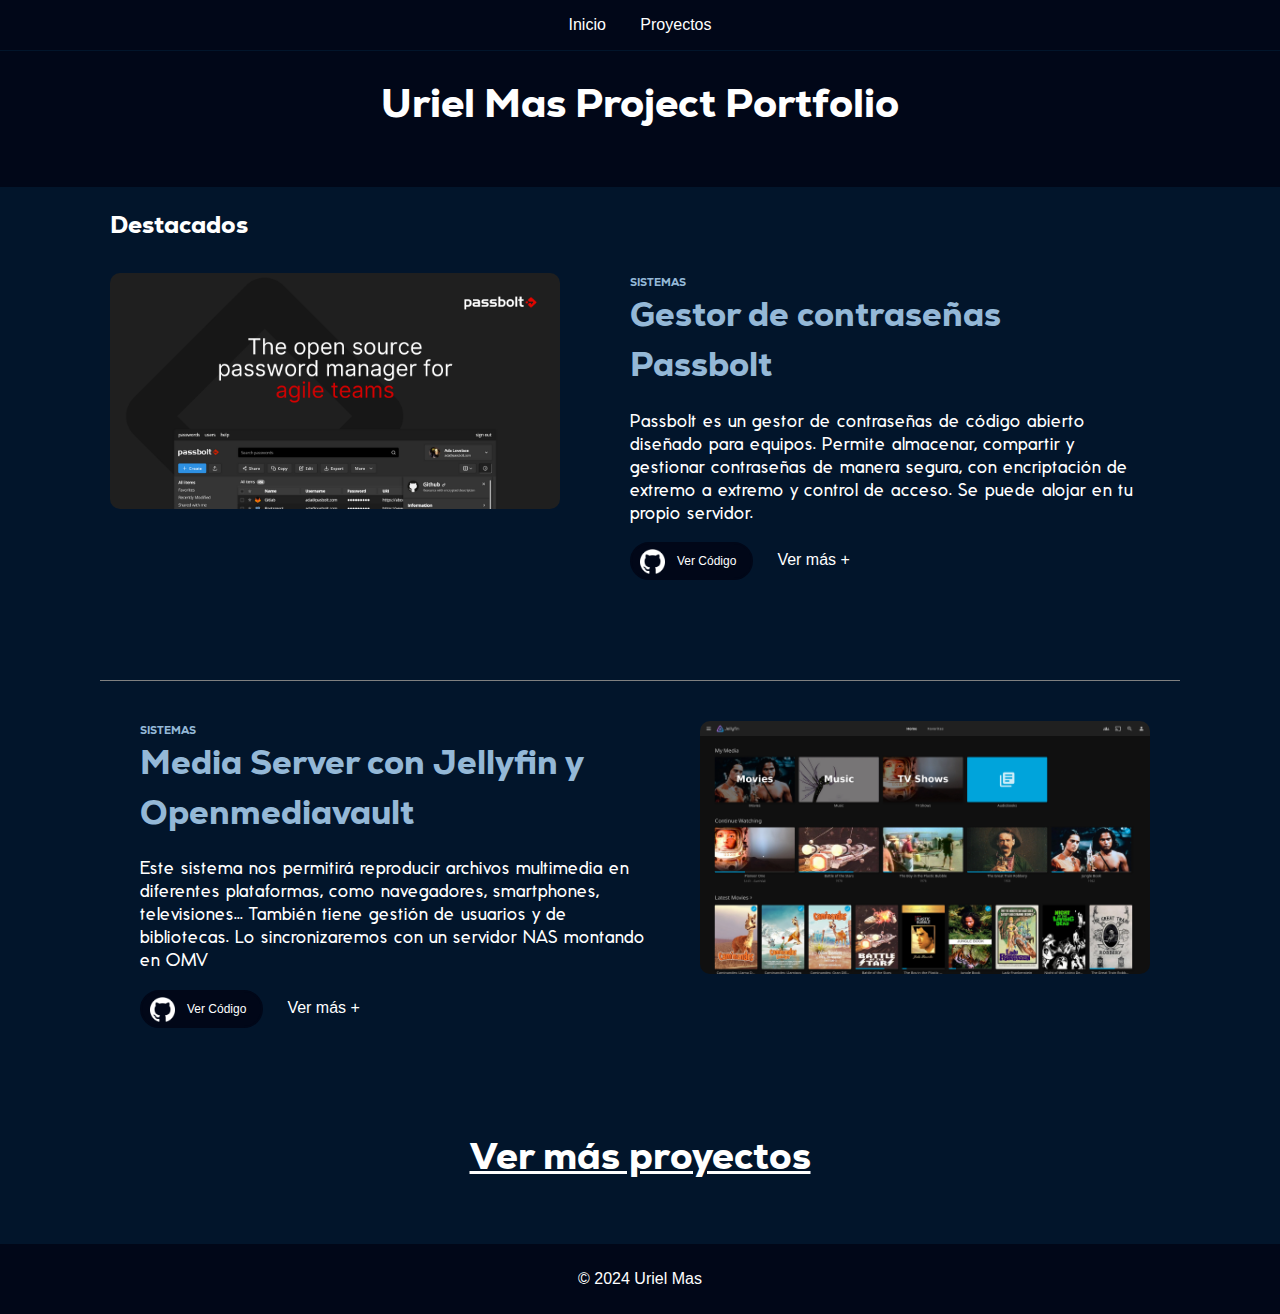
<file: index.html>
<!DOCTYPE html>
<html lang="es">
<head>
    <meta charset="UTF-8">
    <meta name="viewport" content="width=device-width, initial-scale=1.0">
    <title>Portafolio de Proyectos</title>
    <link rel="stylesheet" href="styles.css">
</head>
<body>
    <header>
        <nav>
            <ul>
                <li><a href="#inicio">Inicio</a></li>
                <li><a href="proyectos.html">Proyectos</a></li>
            </ul>
        </nav>
        <div id="title"></div>
    </header>
    
    <section id="inicio">
        <h2>Uriel Mas Project Portfolio</h2>
    </section>

    <section id="proyectos">
        <h2>Destacados</h2>
        <div id="proyecto1">
            <div id="proyecto-img">
                <img src="img/passbolt/passbolt.webp" alt="imagen1">
            </div>
            <div id="proyecto-info">
                <h3>SISTEMAS</h3>
                <h2>Gestor de contraseñas Passbolt</h2>
                <p>Passbolt es un gestor de contraseñas de código abierto diseñado para equipos. Permite almacenar, compartir y gestionar contraseñas de manera segura, con encriptación de extremo a extremo y control de acceso. Se puede alojar en tu propio servidor.</p>
                <div id="proyecto-botones">
                    <button type="button" onclick="location.href='https://github.com/passbolt'" name="githubcode">Ver Código</button>
                    <a href="proyectos/passbolt/Instalación de Passbolt.pdf">Ver más +</a>
                </div>
            </div>
        </div>
        <div id="separador"></div>
        <div id="proyecto1">
            
            <div id="proyecto-info">
                <h3>SISTEMAS</h3>
                <h2>Media Server con Jellyfin y Openmediavault</h2>
                <p>Este sistema nos permitirá reproducir archivos multimedia en diferentes plataformas, como navegadores, smartphones, televisiones... También tiene gestión de usuarios y de bibliotecas. Lo sincronizaremos con un servidor NAS montando en OMV</p>
                <div id="proyecto-botones">
                    <button type="button"  onclick="location.href='https://github.com/jellyfin/jellyfin'" name="githubcode">Ver Código</button>
                    <a href="proyectos/jellyfin.html">Ver más +</a>
                </div>
            </div>
            <div id="proyecto-img">
                <img src="img/media-server/media-server9.png" alt="imagen1">
            </div>
        </div>
    </section>

    <section id="vermas">
        <a href="proyectos.html">Ver más proyectos</a>
        
    </section>

    <footer>
        <p>&copy; 2024 Uriel Mas</p>
    </footer>

</body>
</html>
</file>
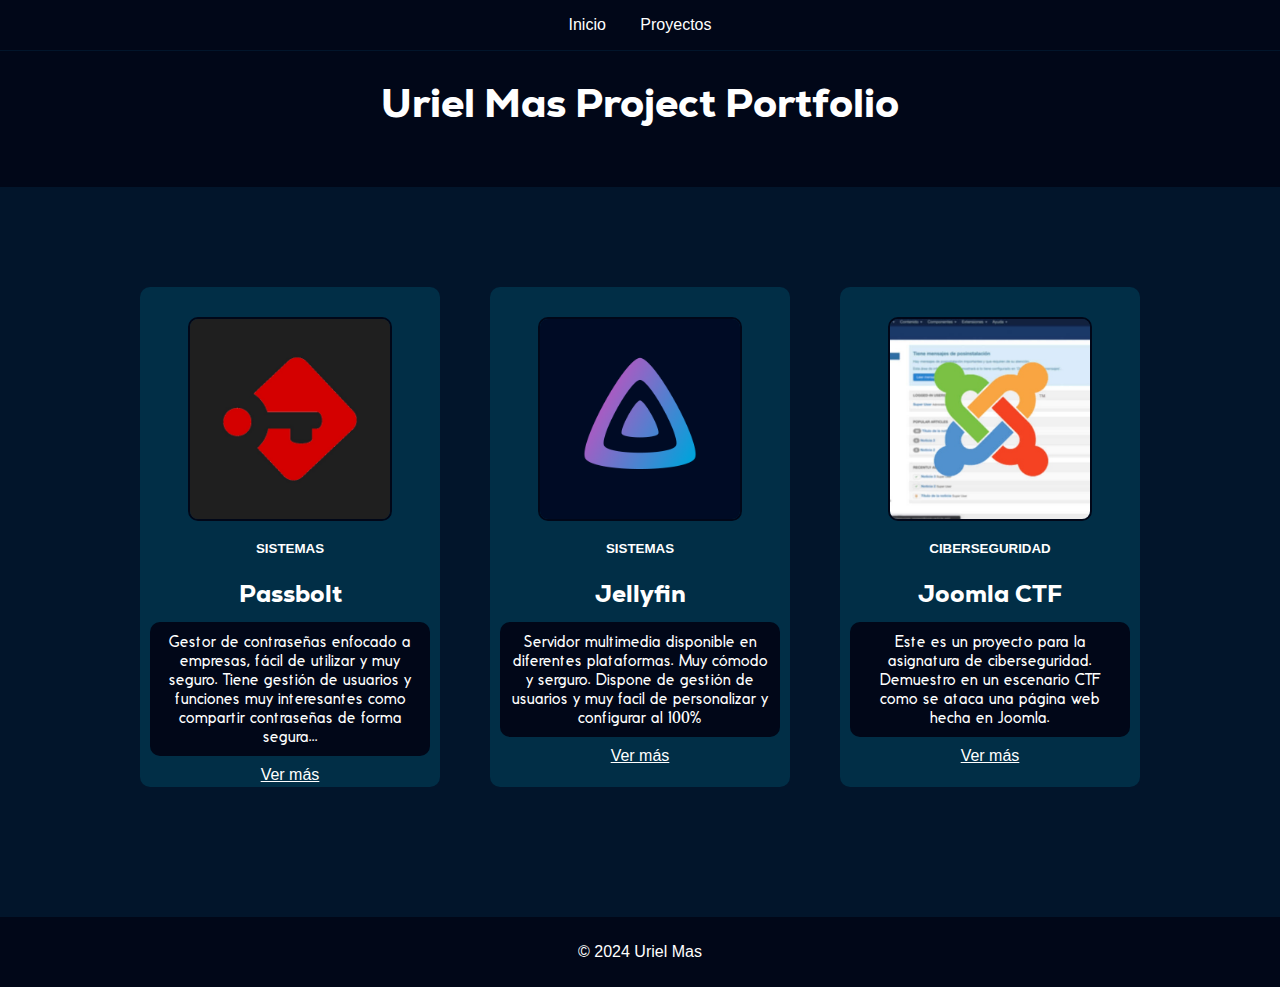
<file: proyectos.html>
<!DOCTYPE html>
<html lang="es">
<head>
    <meta charset="UTF-8">
    <meta name="viewport" content="width=device-width, initial-scale=1.0">
    <title>Portafolio de Proyectos</title>
    <link rel="stylesheet" href="styles.css">
</head>
<body>
    <header>
        <nav>
            <ul>
                <li><a href="index.html">Inicio</a></li>
                <li><a href="proyectos.html">Proyectos</a></li>
            </ul>
        </nav>
        <div id="title"></div>
    </header>
    
    <section id="inicio">
        <h2>Uriel Mas Project Portfolio</h2>
    </section>
    
    <section id="todos-los-proyectos">
        <div id="cont-proyectos">
            <div id="tarj-proyectos">
                <img src="img/logo/passboltlogo.jpg" alt="imgdelproyecto">
                <h3>SISTEMAS</h3>
                <h2>Passbolt</h2>
                <div id="tarj-proyectos-text">
                <p>Gestor de contraseñas enfocado a empresas, fácil de utilizar y muy seguro. Tiene gestión de usuarios y funciones muy interesantes como compartir contraseñas de forma segura...</p>
                </div>
                <a href="proyectos/passbolt/Instalación de Passbolt.pdf">Ver más</a>
            </div>
            <div id="tarj-proyectos">
                <img src="img/logo/jellyfin.png" alt="imgdelproyecto">
                <h3>SISTEMAS</h3>
                <h2>Jellyfin</h2>
                <div id="tarj-proyectos-text">
                <p>Servidor multimedia disponible en diferentes plataformas. Muy cómodo y serguro. Dispone de gestión de usuarios y muy facil de personalizar y configurar al 100%</p>
                </div>
                <a href="proyectos/jellyfin.html">Ver más</a>
            </div>
            <div id="tarj-proyectos">
                <img src="img/logo/joomla.png" alt="imgdelproyecto">
                <h3>CIBERSEGURIDAD</h3>
                <h2>Joomla CTF</h2>
                <div id="tarj-proyectos-text">
                <p>Este es un proyecto para la asignatura de ciberseguridad. Demuestro en un escenario CTF como se ataca una página web hecha en Joomla. </p>
                </div>
                <a href="proyectos/joomla-ctf-uriel-mas.pdf">Ver más</a>
            </div>


        </div>
        
    </section>
    
    <footer>
        <p>&copy; 2024 Uriel Mas</p>
    </footer>
</body>
</html>
</file>
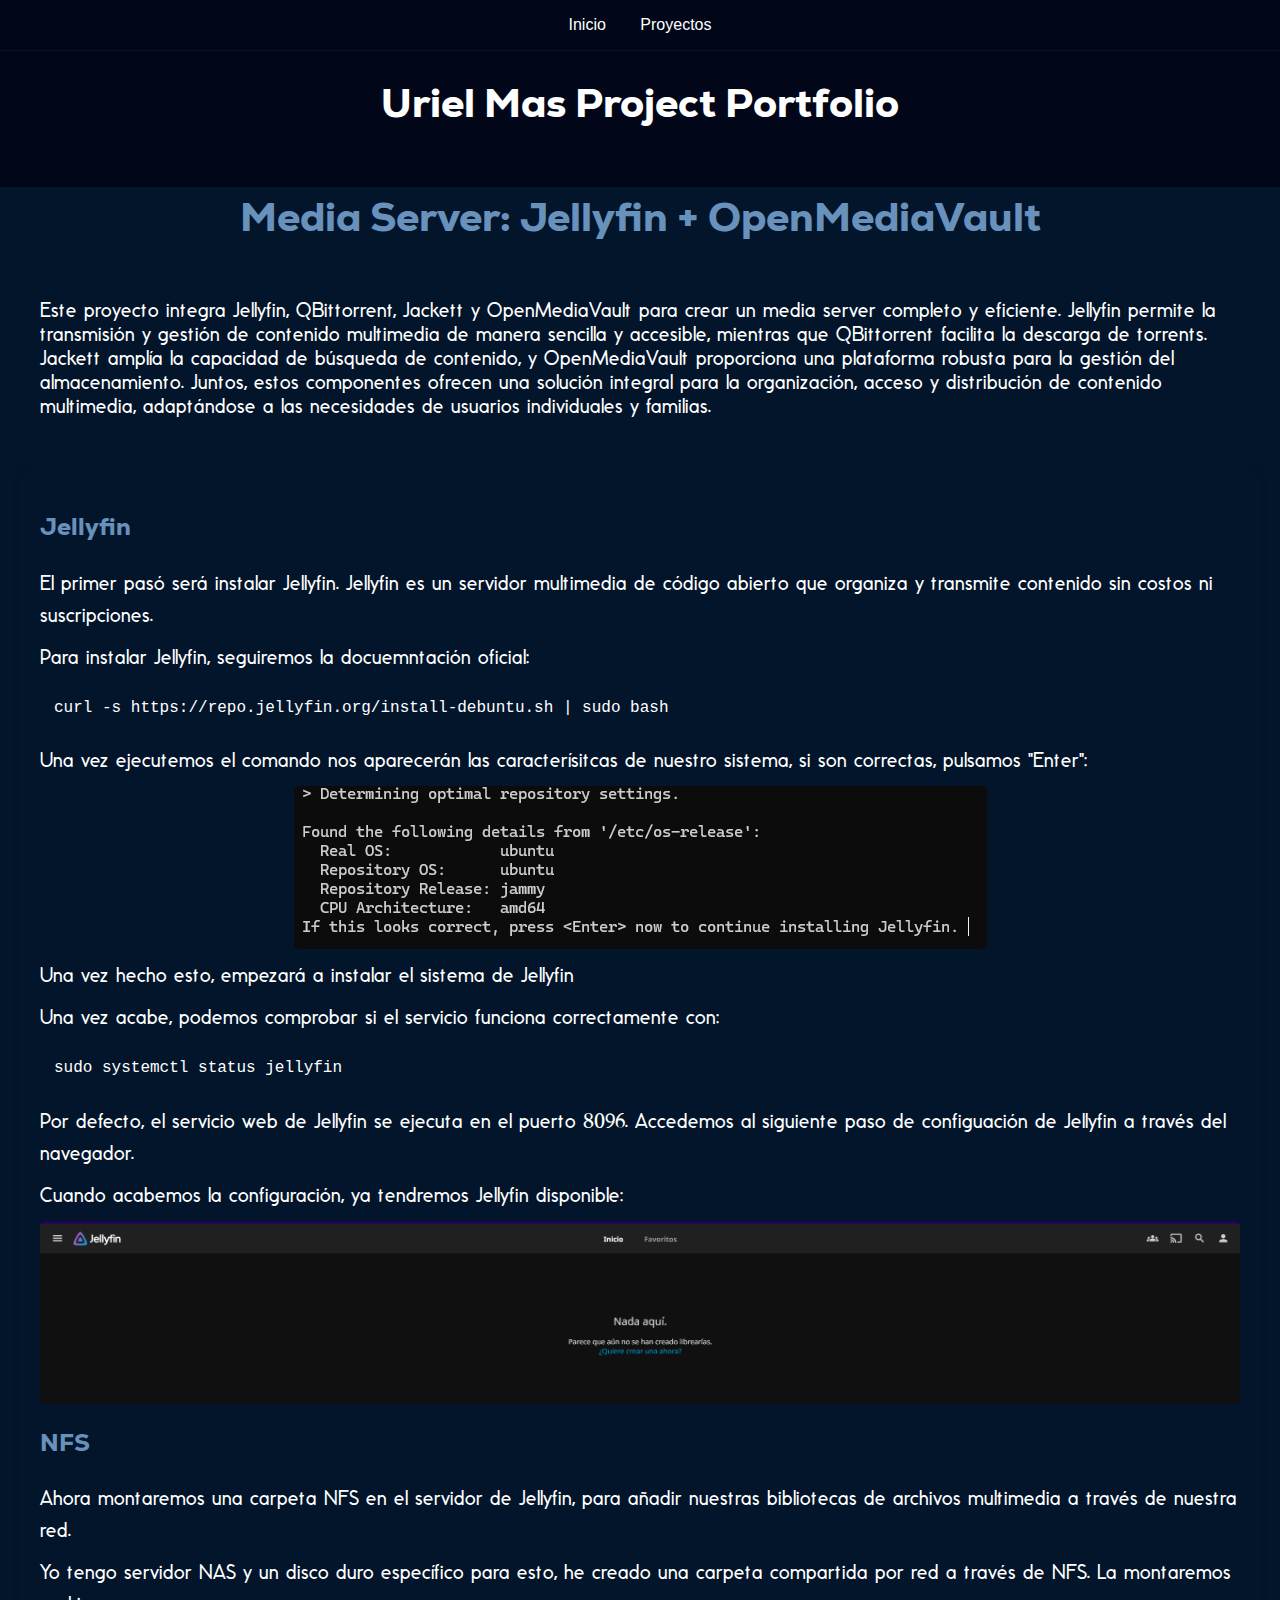
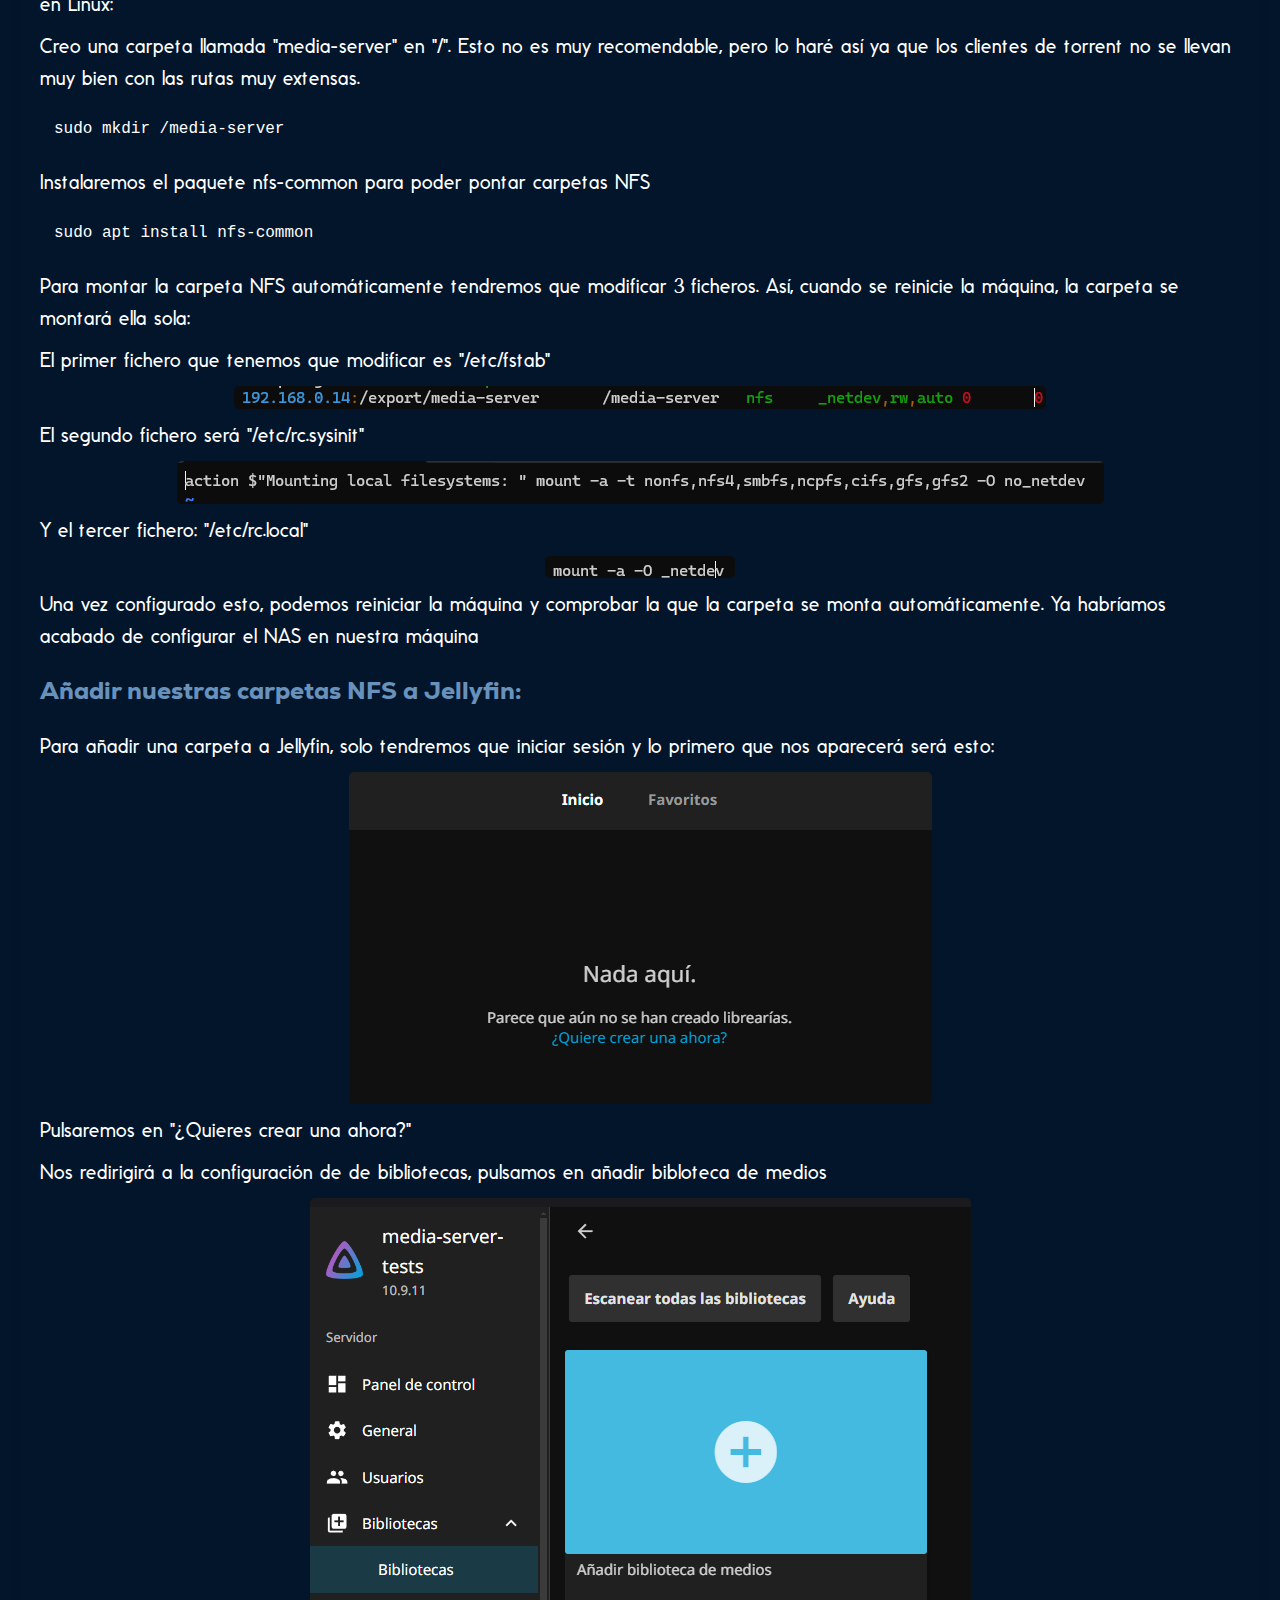
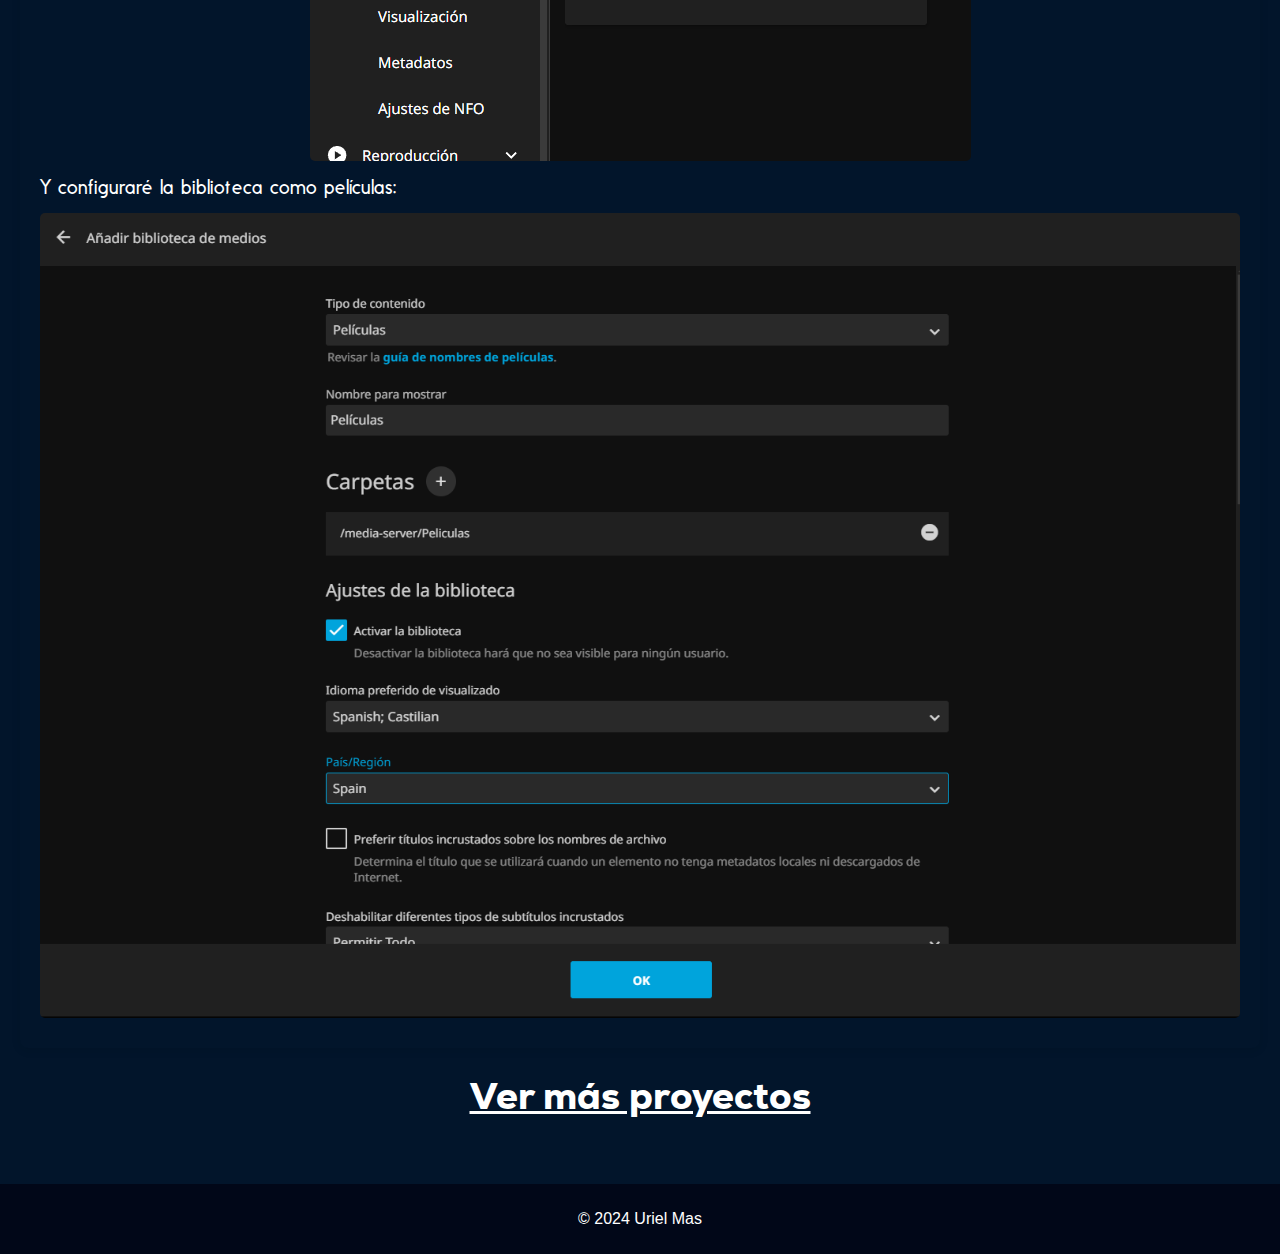
<file: proyectos/jellyfin.html>
<!DOCTYPE html>
<html lang="es">
<head>
    <meta charset="UTF-8">
    <meta name="viewport" content="width=device-width, initial-scale=1.0">
    <title>Portafolio de Proyectos</title>
    <link rel="stylesheet" href="../styles.css">
</head>
<body>
    <header>
        <nav>
            <ul>
                <li><a href="../index.html">Inicio</a></li>
                <li><a href="../proyectos.html">Proyectos</a></li>
            </ul>
        </nav>
        <div id="title"></div>
    </header>
    
    <section id="inicio">
        <h2>Uriel Mas Project Portfolio</h2>
    </section>

    <section id="title-project">
        <h1>Media Server: Jellyfin + OpenMediaVault</h1>
    </section>

    <section id="intro-project">
        <p>Este proyecto integra Jellyfin, QBittorrent, Jackett y OpenMediaVault para crear un media server completo y eficiente. Jellyfin permite la transmisión y gestión de contenido multimedia de manera sencilla y accesible, mientras que QBittorrent facilita la descarga de torrents. Jackett amplía la capacidad de búsqueda de contenido, y OpenMediaVault proporciona una plataforma robusta para la gestión del almacenamiento. Juntos, estos componentes ofrecen una solución integral para la organización, acceso y distribución de contenido multimedia, adaptándose a las necesidades de usuarios individuales y familias.</p>
    </section>

    <section id="desarrollo-project">
        <h2>Jellyfin</h2>
        <p>El primer pasó será instalar Jellyfin. Jellyfin es un servidor multimedia de código abierto que organiza y transmite contenido sin costos ni suscripciones.</p>
        <p>Para instalar Jellyfin, seguiremos la docuemntación oficial: </p>
        <p></p>
        <pre><code>curl -s https://repo.jellyfin.org/install-debuntu.sh | sudo bash</code></pre>
        <p>Una vez ejecutemos el comando nos aparecerán las caracterísitcas de nuestro sistema, si son correctas, pulsamos "Enter":</p>
        <img src="../img/media-server/media-server1.png">
        <p>Una vez hecho esto, empezará a instalar el sistema de Jellyfin</p>
        <p>Una vez acabe, podemos comprobar si el servicio funciona correctamente con: </p>
        <pre><code>sudo systemctl status jellyfin</code></pre>
        <p>Por defecto, el servicio web de Jellyfin se ejecuta en el puerto 8096. Accedemos al siguiente paso de configuación de Jellyfin a través del navegador.</p>
        <p>Cuando acabemos la configuración, ya tendremos Jellyfin disponible:</p>
        <img src="../img/media-server/media-server2.png">
        <h2>NFS</h2>
        <p>Ahora montaremos una carpeta NFS en el servidor de Jellyfin, para añadir nuestras bibliotecas de archivos multimedia a través de nuestra red.</p>
        <p>Yo tengo servidor NAS y un disco duro específico para esto, he creado una carpeta compartida por red a través de NFS. La montaremos en Linux:</p>
        <p>Creo una carpeta llamada "media-server" en "/". Esto no es muy recomendable, pero lo haré así ya que los clientes de torrent no se llevan muy bien con las rutas muy extensas.</p>
        <pre><code>sudo mkdir /media-server</code></pre>
        <p>Instalaremos el paquete nfs-common para poder pontar carpetas NFS</p>
        <pre><code>sudo apt install nfs-common</code></pre>
        <p>Para montar la carpeta NFS automáticamente tendremos que modificar 3 ficheros. Así, cuando se reinicie la máquina, la carpeta se montará ella sola:</p>
        <p>El primer fichero que tenemos que modificar es "/etc/fstab"</p>
        <img src="../img/media-server/media-server3.png">
        <p>El segundo fichero será "/etc/rc.sysinit"</p>
        <img src="../img/media-server/media-server4.png">
        <p>Y el tercer fichero: "/etc/rc.local"</p>
        <img src="../img/media-server/media-server5.png">
        <p>Una vez configurado esto, podemos reiniciar la máquina y comprobar la que la carpeta se monta automáticamente. Ya habríamos acabado de configurar el NAS en nuestra máquina</p>

        <h2>Añadir nuestras carpetas NFS a Jellyfin: </h2>
        <p>Para añadir una carpeta a Jellyfin, solo tendremos que iniciar sesión y lo primero que nos aparecerá será esto:</p>
        <img src="../img/media-server/media-server6.png">
        <p>Pulsaremos en "¿Quieres crear una ahora?"</p>
        <p>Nos redirigirá a la configuración de de bibliotecas, pulsamos en añadir bibloteca de medios</p>
        <img src="../img/media-server/media-server7.png">
        <p>Y configuraré la biblioteca como películas: </p>
        <img src="../img/media-server/media-server8.png">
    </section>

    <section id="vermas">
        <a href="../proyectos.html">Ver más proyectos</a>
        
    </section>

    <footer>
        <p>&copy; 2024 Uriel Mas</p>
    </footer>
</body>
</html>
</file>
<file: styles.css>
@font-face {
    font-family: Nexa-Heavy;
    src: url('fonts/Nexa-Heavy.ttf');
  }

  @font-face {
    font-family: Mondapick;
    src: url('fonts/Mondapick.ttf');
  }


body {
    font-family: Arial, sans-serif;
    margin: 0;
    padding: 0;
    background-color: #02152b;
    color: #FFF;
}

header {
    color: #fff;
    padding: 10px 0;
    text-align: center;
    
}

nav {

    top: 0;
    position: fixed;
    width: 100%;
    background-color: #010718;
    border-bottom: #02152b solid 1px;
}

nav ul {
    list-style-type: none;
    padding: 0;
}

nav ul li {
    display: inline;
    margin: 0 15px;
}

nav ul li a {
    color: #fff;
    text-decoration: none;
}

h1 {
    margin: 0;
    font-size: 2.5em;
}

#inicio {
    background-color: #010718;
    padding: 20px;
    text-align: center;
}

#inicio h2 {
    font-size: 30pt;
    font-family: Nexa-Heavy;
}

#proyectos h2{
    margin-left: 110px;
    font-family: Nexa-Heavy;

}

#separador {
    border-top: grey solid 1px;
    margin: 30px 100px 30px 100px;
}


#proyecto1{
    
    margin: 0px 100px 100px 100px;
    display: flex;
    flex-direction: row;

}

#proyecto-info {
    display: flex;
    flex-direction: column;
    margin-left: 40px;
    margin-right: 40px;
}



#proyecto-info h3 {
    margin-bottom: 0;
    font-family: Nexa-Heavy;
    font-size: 8pt;
    color: #94b8d7;
}

#proyecto-info h2 {
    margin: 0;
    font-family: Nexa-Heavy;
    font-size: 25pt;
    color: #94b8d7;
}

#proyecto-info p {
    font-family: Mondapick;
    font-size: 14pt;

}


#proyecto-img {
    padding: 10px 30px 10px 10px;
}

#proyecto-img img{
    border-radius: 10px;
    display: flex;
    width: 450px;
}

#proyecto-botones {
    display: flex;
    flex-direction: row;
    margin: 0;
}

#proyecto-botones a {
    margin: 9px;
    text-decoration: none;
    color: #FFF;
}

#proyecto-botones a:hover {
    margin: 9px;
    text-decoration: none;
    color: #010718;
}

button {
    margin: 0px 15px 0px 0px;
    color: #ffffff;
    background-color: #010718;
    font-size: 12px;
    border: 2px solid #010718;
    border-radius: 30px;
    padding: 10px 15px 10px 45px;
    cursor: pointer;
    background-repeat: no-repeat;
    background-size: 25px;
    background-position: 8px;
    background-image: url('img/logo/pngegg.png');
}
button:hover {
    color: #fff;
    background-color: #365b77;
    border: 2px solid #365b77;
}

#vermas{
    text-align: center;
    margin-bottom: 60px;
    
}

#vermas a {
    
    color: #fff;
    font-family: Nexa-Heavy;
    font-size: 28pt;
}



/* PAGINA TODOS LOS PROYECTOS */

#cont-proyectos {
    display: flex;
    flex-direction: row;
    margin: 100px 0 100px 0;
    justify-content: center;
    flex-wrap: wrap;
}


#tarj-proyectos {
    margin: 0 25px 30px 25px;
    border-radius: 10px;
    background-color: #012e46;
    align-items: center;
    width: 300px;
    height: 500px;
    display: flex;
    flex-direction: column;

}

#tarj-proyectos img {
    border-radius: 10px;
    border: #010718 solid 2px;
    margin-top: 30px;
    width: 200px;
}


#tarj-proyectos h3 {
    font-size: 10pt;
    margin: 20px 20px 0 20px;
}

#tarj-proyectos h2{
    margin: 20px 20px 0 20px;
    font-family: Nexa-Heavy;
    text-align: center;
}


#tarj-proyectos-text {
    border-radius: 10px;
    background-color: #010718;
    margin: 10px 10px 10px 10px;
}

#tarj-proyectos-text p {
    text-align: center;
    margin: 10px 10px 10px 10px;
    font-family: Mondapick;

}


#tarj-proyectos a {
    margin: 0;
    bottom: 0;
    color: #fff;
}

table {
    width: 100%;
    border-collapse: collapse;
    margin: 20px 0;
    font-family: Arial, sans-serif;
    background-color: #557996; /* Color de fondo de la tabla */
}

table tr:nth-child(odd) {
    background-color: #365b77; /* Color de fondo para filas impares */
}

table th, table td {
    padding: 12px;
    border: 1px solid #02152b; /* Color de borde */
    text-align: left;
    vertical-align: top;
}

table th {
    background-color: #000a23; /* Color de fondo para encabezados */
    color: #94b8d7; /* Color de texto en los encabezados */
    font-weight: bold;
}

table td {
    background-color: #7498b6; /* Color de fondo para las celdas */
    color: #02152b; /* Color del texto en las celdas */
}

table td a {
    color: #153f59; /* Color de los enlaces */
    text-decoration: none;
}

table td a:hover {
    text-decoration: underline;
}




/* Página Proyectos */

#title-project {
    font-family: Nexa-Heavy;
    text-align: center;
    color: #6891bb;
}

#intro-project {
    margin: 20px;
    padding: 20px;
}

#intro-project  p{
    font-size: 15pt;
    font-family: Mondapick;
    margin: 10px 0;

}



#desarrollo-project {
    font-family: Arial, sans-serif;
    line-height: 1.6;
    margin: 20px;
    padding: 20px;
    border-radius: 8px;
    box-shadow: 0 2px 10px rgba(0, 0, 0, 0.1);
}

#desarrollo-project h2 {
    font-family: Nexa-Heavy;
    color: #6891bb;
    margin-top: 20px;
}

#desarrollo-project p {
    font-size: 15pt;
    margin: 10px 0;
    font-family: Mondapick;
}

#desarrollo-project pre {
    padding: 10px;
    border-radius: 5px;
    overflow-x: auto;
}

#desarrollo-project code {
    font-family: 'Courier New', Courier, monospace;

    padding: 2px 4px;
    border-radius: 3px;
}

#desarrollo-project img {
    display: block;
    max-width: 100%;
    height: auto;
    margin: 10px auto;
    border-radius: 5px;
}



footer {
    background-color: #010718;
    color: #fff;
    text-align: center;
    padding: 10px 0;
    bottom: 0;
}


/* Media Queries para Tablet */
@media (max-width: 1024px) {
    #proyecto1 {
        flex-direction: column;
        margin: 20px;
    }

    #proyecto-img img {
        width: 100%;
        max-width: 400px;
        margin: 0 auto;
    }

    #proyecto-info {
        margin: 20px 0;
    }

    nav ul li {
        margin: 0 10px;
    }
}



/* Media Queries para Móvil */
@media (max-width: 768px) {
    nav ul li {
        display: block;
        margin: 10px 0;
    }

    #proyecto1 {
        margin: 20px;
        flex-direction: column;
    }

    #proyecto-img img {
        width: 100%;
        max-width: 300px;
    }

    #cont-proyectos {
        flex-direction: column;
        align-items: center;
    }

    #tarj-proyectos {
        width: 90%;
        height: auto;
        margin: 20px 0;
    }

    #vermas a {
        font-size: 24pt;
    }

    #inicio h2 {
        font-size: 24pt;
    }

    footer {
        font-size: 14pt;
    }
}
</file>
